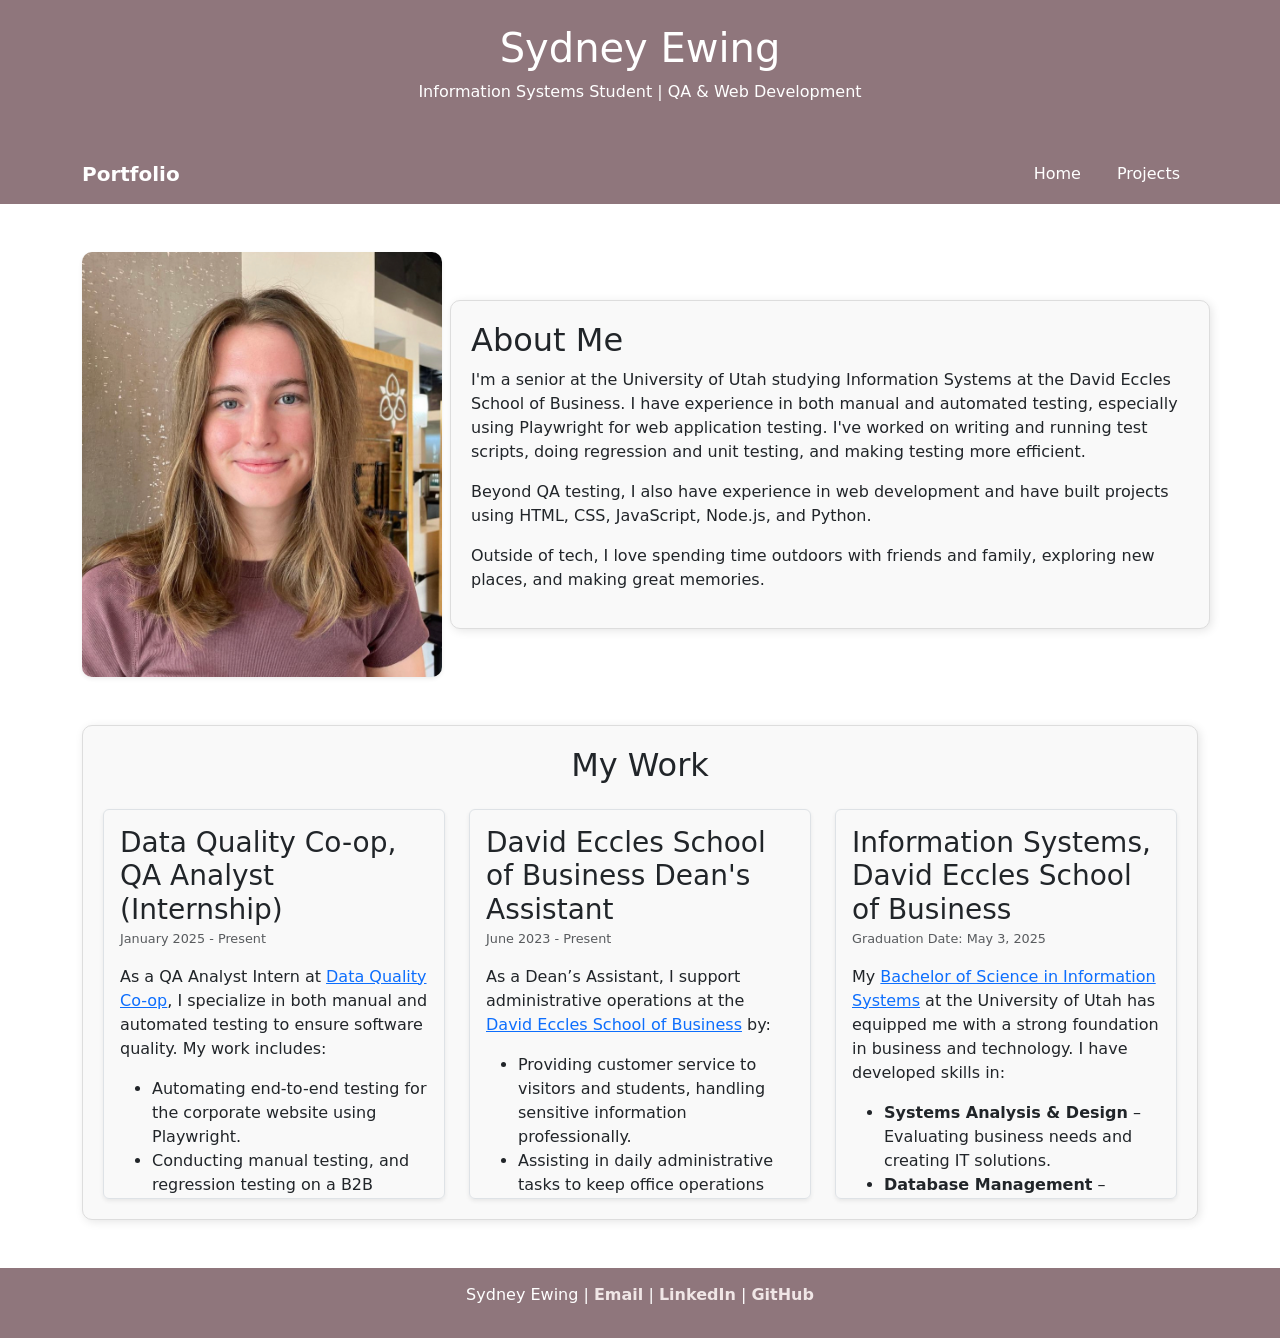
<file: index.html>
<!DOCTYPE html>
<html lang="en">
<head>
    <meta charset="UTF-8">
    <meta name="viewport" content="width=device-width, initial-scale=1.0">
    <title>Home | Sydney Ewing</title>
    <link rel="stylesheet" href="./main.css">
    <link rel="stylesheet" href="https://cdn.jsdelivr.net/npm/bootstrap@5.3.2/dist/css/bootstrap.min.css">
    <style>
        /* Custom Navbar Styling */
        .custom-navbar {
            background-color: #8f767c !important;
        }
        .custom-navbar .navbar-nav .nav-link {
            color: white !important;
        }
        .custom-navbar .navbar-nav .nav-link:hover {
            color: #f0e6e6 !important;
        }
        .custom-navbar .navbar-brand {
            color: white !important;
            font-weight: bold;
        }

        /* Image Styling */
        .profile-img {
            max-width: 360px; 
            border-radius: 10px;
            transition: transform 0.3s ease-in-out;
        }
        .profile-img:hover {
            transform: scale(1.1); /* Slightly enlarges on hover */
        }

        /* Box Styling */
        .about-box, .work-box {
            padding: 20px;
            border: 1px solid #ddd;
            border-radius: 10px;
            background-color: #f9f9f9;
            box-shadow: 2px 2px 10px rgba(0, 0, 0, 0.1);
        }

        .work-item {
            transition: transform 0.3s ease-in-out, box-shadow 0.3s ease-in-out;
        }
        .work-item:hover {
            transform: scale(1.02);
            box-shadow: 4px 4px 15px rgba(0, 0, 0, 0.15);
        }

        /* Footer Styling */
        .footer {
            background-color: #8f767c;
            color: white;
            text-align: center;
            padding: 15px 0;
            margin-top: 30px;
        }
        .footer a {
            color: #f0e6e6;
            text-decoration: none;
            font-weight: bold;
        }
        .footer a:hover {
            color: white;
            text-decoration: underline;
        }
    </style>
</head>

<body>

    <!-- Header -->
    <header class="text-white text-center py-4" style="background-color: #8f767c;">
        <h1>Sydney Ewing</h1>
        <p>Information Systems Student | QA & Web Development </p>
    </header>

    <!-- Navigation Bar -->
    <nav class="navbar navbar-expand-lg custom-navbar">
        <div class="container">
            <a class="navbar-brand" href="#">Portfolio</a>
            <button class="navbar-toggler" type="button" data-bs-toggle="collapse" data-bs-target="#navbarNav">
                <span class="navbar-toggler-icon"></span>
            </button>
            <div class="collapse navbar-collapse" id="navbarNav">
                <ul class="navbar-nav ms-auto">
                    <li class="nav-item"><a class="nav-link active" href="index.html">Home</a></li>
                    <li class="nav-item"><a class="nav-link" href="projects.html">Projects</a></li>
                </ul>
            </div>
        </div>
    </nav>

    <!-- About Me Section -->
    <div class="container my-5">
        <div class="row align-items-center">
            <div class="col-md-4 text-center">
                <img src="./IMG_1107.jpg" class="img-fluid profile-img shadow-sm" alt="Sydney Ewing">
            </div>
            <div class="col-md-8 work-item about-box">
                <h2>About Me</h2>
                <p>I'm a senior at the University of Utah studying Information Systems at the David Eccles School of Business. I have experience in both manual and automated testing, especially using Playwright for web application testing. I've worked on writing and running test scripts, doing regression and unit testing, and making testing more efficient.</p>

                <p>Beyond QA testing, I also have experience in web development and have built projects using HTML, CSS, JavaScript, Node.js, and Python.</p>
                <p>Outside of tech, I love spending time outdoors with friends and family, exploring new places, and making great memories.</p>
            </div>
        </div>
    </div>

    <!-- Work Section -->
    <div class="container my-5">
        <div class="work-box">
            <h2 class="text-center mb-4">My Work</h2>
            <div class="row">
                <div class="col-md-4">
                    <div class="p-3 border rounded shadow-sm work-item" style="max-height: 390px; overflow-y: auto;">
                        <h3>Data Quality Co-op, QA Analyst (Internship)</h3>
                        <p class="text-muted" style="font-size: 0.8rem; margin-top: -5px;">January 2025 - Present</p>
                        <p>As a QA Analyst Intern at <a href="https://dataqualityco-op.com/" target="_blank">Data Quality Co-op</a>, I specialize in both manual and automated testing to ensure software quality. My work includes:</p>

                        <ul>
                            <li>Automating end-to-end testing for the corporate website using Playwright.</li>
                            <li>Conducting manual testing, and regression testing on a B2B dashboard.</li>
                            <li>Debugging and optimizing test scripts for efficiency and reliability.</li>
                            <li>Ensuring seamless user experiences across multiple browsers.</li>
                        </ul>
                    </div>
                </div>
                
                
                    
                    

                <div class="col-md-4">
                    <div class="p-3 border rounded shadow-sm work-item" style="max-height: 390px; overflow-y: auto;">
                        <h3>David Eccles School of Business Dean's Assistant</h3>
                        <p class="text-muted" style="font-size: 0.8rem; margin-top: -5px;">June 2023 - Present</p>
                        <p>As a Dean’s Assistant, I support administrative operations at the <a href="https://eccles.utah.edu/" target="_blank">David Eccles School of Business</a> by:</p>
                        <ul>
                            <li>Providing customer service to visitors and students, handling sensitive information professionally.</li>
                            <li>Assisting in daily administrative tasks to keep office operations running smoothly.</li>
                            <li>Collaborating on special projects to improve efficiency and streamline office workflows.</li>
                            <li>Coordinating event logistics and supporting faculty with various tasks.</li>
                        </ul>
                    </div>
                </div>

                <div class="col-md-4">
                    <div class="p-3 border rounded shadow-sm work-item" style="max-height: 390px; overflow-y: auto;">
                        <h3>Information Systems, David Eccles School of Business</h3>
                        <p class="text-muted" style="font-size: 0.8rem; margin-top: -5px;">Graduation Date: May 3, 2025</p>
                        <p>My <a href="https://eccles.utah.edu/programs/undergraduate/information-systems/" target="_blank">Bachelor of Science in Information Systems</a> at the University of Utah has equipped me with a strong foundation in business and technology. I have developed skills in:</p>
                        <ul>
                            <li><strong>Systems Analysis & Design</strong> – Evaluating business needs and creating IT solutions.</li>
                            <li><strong>Database Management</strong> – Designing and managing relational databases efficiently.</li>
                            <li><strong>Networking & Cloud Computing</strong> – Understanding modern IT infrastructure and cloud technologies.</li>
                            <li><strong>Project Management</strong> – Managing technology projects from planning to execution.</li>
                            <li><strong>Business Process Optimization</strong> – Enhancing business operations with technology-driven solutions.</li>
                            <li><strong>Data Analysis & Decision Making</strong> – Leveraging data for strategic business insights.</li>
                            <li><strong>Critical Thinking</strong> – Solving complex business problems with innovative IT approaches.</li>
                            <li><strong>Team Collaboration</strong> – Working effectively in diverse teams on technology projects.</li>
                            <li><strong>Leadership</strong> – Leading IT initiatives and driving successful project outcomes.</li>
                        </ul>
                        <p>Through this program, I have gained the expertise to bridge the gap between business and technology. My passion lies in QA testing and data engineering, ensuring reliable, scalable, and innovative IT solutions.</p>
                    </div>
                </div>
                
                
               
                
                
                

                
            </div>
        </div>
    </div>

    <!-- Footer Section -->
    <footer class="footer">
        <div class="container">
            <p>Sydney Ewing | <a href="mailto:sydneyewing1@gmail.com">Email</a> |  
                <a href="https://www.linkedin.com/in/sydneewing/" target="_blank">LinkedIn</a> |  
                <a href="https://github.com/sydneyewing" target="_blank">GitHub</a></p>
        </div>
    </footer>

    <script src="https://cdn.jsdelivr.net/npm/bootstrap@5.3.2/dist/js/bootstrap.bundle.min.js"></script>

</body>
</html>
</file>
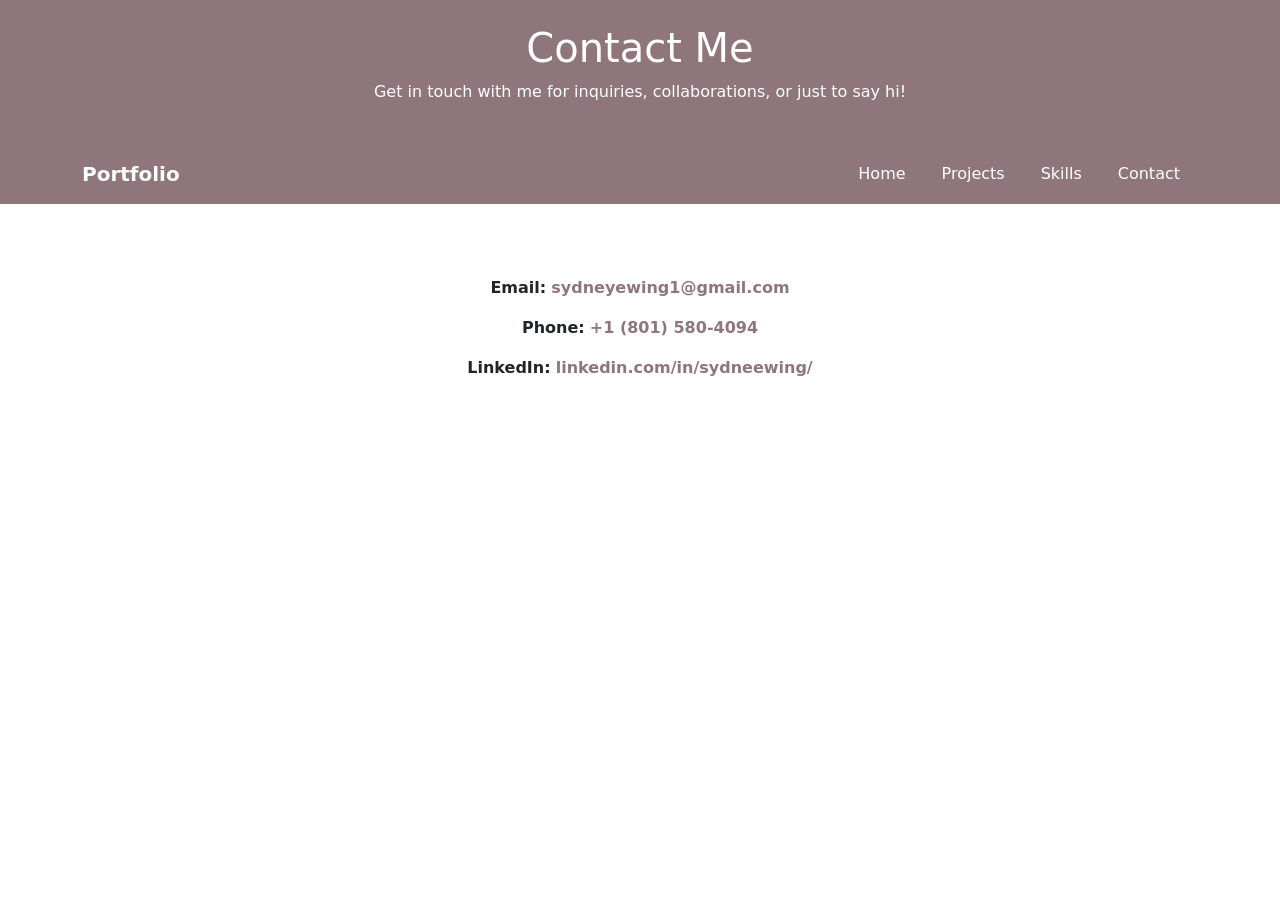
<file: contact.html>
<!DOCTYPE html>
<html lang="en">
<head>
    <meta charset="UTF-8">
    <meta name="viewport" content="width=device-width, initial-scale=1.0">
    <title>Contact | Sydney Ewing</title>
    <link rel="stylesheet" href="./main.css">
    <link rel="stylesheet" href="https://cdn.jsdelivr.net/npm/bootstrap@5.3.2/dist/css/bootstrap.min.css">
    <style>
        /* Custom Navbar Styling */
        .custom-navbar {
            background-color: #8f767c !important;
        }
        .custom-navbar .navbar-nav .nav-link {
            color: white !important;
        }
        .custom-navbar .navbar-nav .nav-link:hover {
            color: #f0e6e6 !important;
        }
        .custom-navbar .navbar-brand {
            color: white !important;
            font-weight: bold;
        }

        /* Contact Section Styling */
        .contact-box {
            padding: 20px;
            border: 1px solid #ddd;
            border-radius: 10px;
            background-color: #f9f9f9;
            box-shadow: 2px 2px 10px rgba(0, 0, 0, 0.1);
        }

        /* Form Styling */
        .contact-form input, .contact-form textarea {
            border-radius: 5px;
            border: 1px solid #ccc;
            padding: 10px;
            width: 100%;
            transition: 0.3s ease-in-out;
        }

        .contact-form input:focus, .contact-form textarea:focus {
            border-color: #8f767c;
            box-shadow: 0px 0px 5px rgba(143, 118, 124, 0.5);
            outline: none;
        }

        .contact-form button {
            background-color: #8f767c;
            color: white;
            border: none;
            padding: 10px 20px;
            border-radius: 5px;
            transition: 0.3s ease-in-out;
        }

        .contact-form button:hover {
            background-color: #7a6066;
        }

        /* Contact Info Styling */
        .contact-info {
            text-align: center;
            margin-top: 20px;
        }

        .contact-info a {
            color: #8f767c;
            text-decoration: none;
            font-weight: bold;
        }

        .contact-info a:hover {
            text-decoration: underline;
        }
    </style>
</head>

<body>

    <!-- Header -->
    <header class="text-white text-center py-4" style="background-color: #8f767c;">
        <h1>Contact Me</h1>
        <p>Get in touch with me for inquiries, collaborations, or just to say hi!</p>
    </header>

    <!-- Navigation Bar -->
    <nav class="navbar navbar-expand-lg custom-navbar">
        <div class="container">
            <a class="navbar-brand" href="#">Portfolio</a>
            <button class="navbar-toggler" type="button" data-bs-toggle="collapse" data-bs-target="#navbarNav">
                <span class="navbar-toggler-icon"></span>
            </button>
            <div class="collapse navbar-collapse" id="navbarNav">
                <ul class="navbar-nav ms-auto">
                    <li class="nav-item"><a class="nav-link" href="index.html">Home</a></li>
                    <li class="nav-item"><a class="nav-link" href="projects.html">Projects</a></li>
                    <li class="nav-item"><a class="nav-link" href="skills.html">Skills</a></li>
                    <li class="nav-item"><a class="nav-link active" href="contact.html">Contact</a></li>
                </ul>
            </div>
        </div>
    </nav>

    <!-- Contact Form Section -->
    <div class="container my-5">
        <div class="row">
            <div class="col-lg-6 mx-auto">
                

                <!-- Contact Info -->
                <div class="contact-info mt-4">
                    <p><strong>Email:</strong> <a href="mailto:sydneyewing1@gmail.com">sydneyewing1@gmail.com</a></p>
                    <p><strong>Phone:</strong> <a href="tel:+18015804094">+1 (801) 580-4094</a></p>
                    <p><strong>LinkedIn:</strong> <a href="https://www.linkedin.com/in/sydneewing/" target="_blank">linkedin.com/in/sydneewing/</a></p>
                </div>
            </div>
        </div>
    </div>

    <script src="https://cdn.jsdelivr.net/npm/bootstrap@5.3.2/dist/js/bootstrap.bundle.min.js"></script>

</body>
</html>
</file>
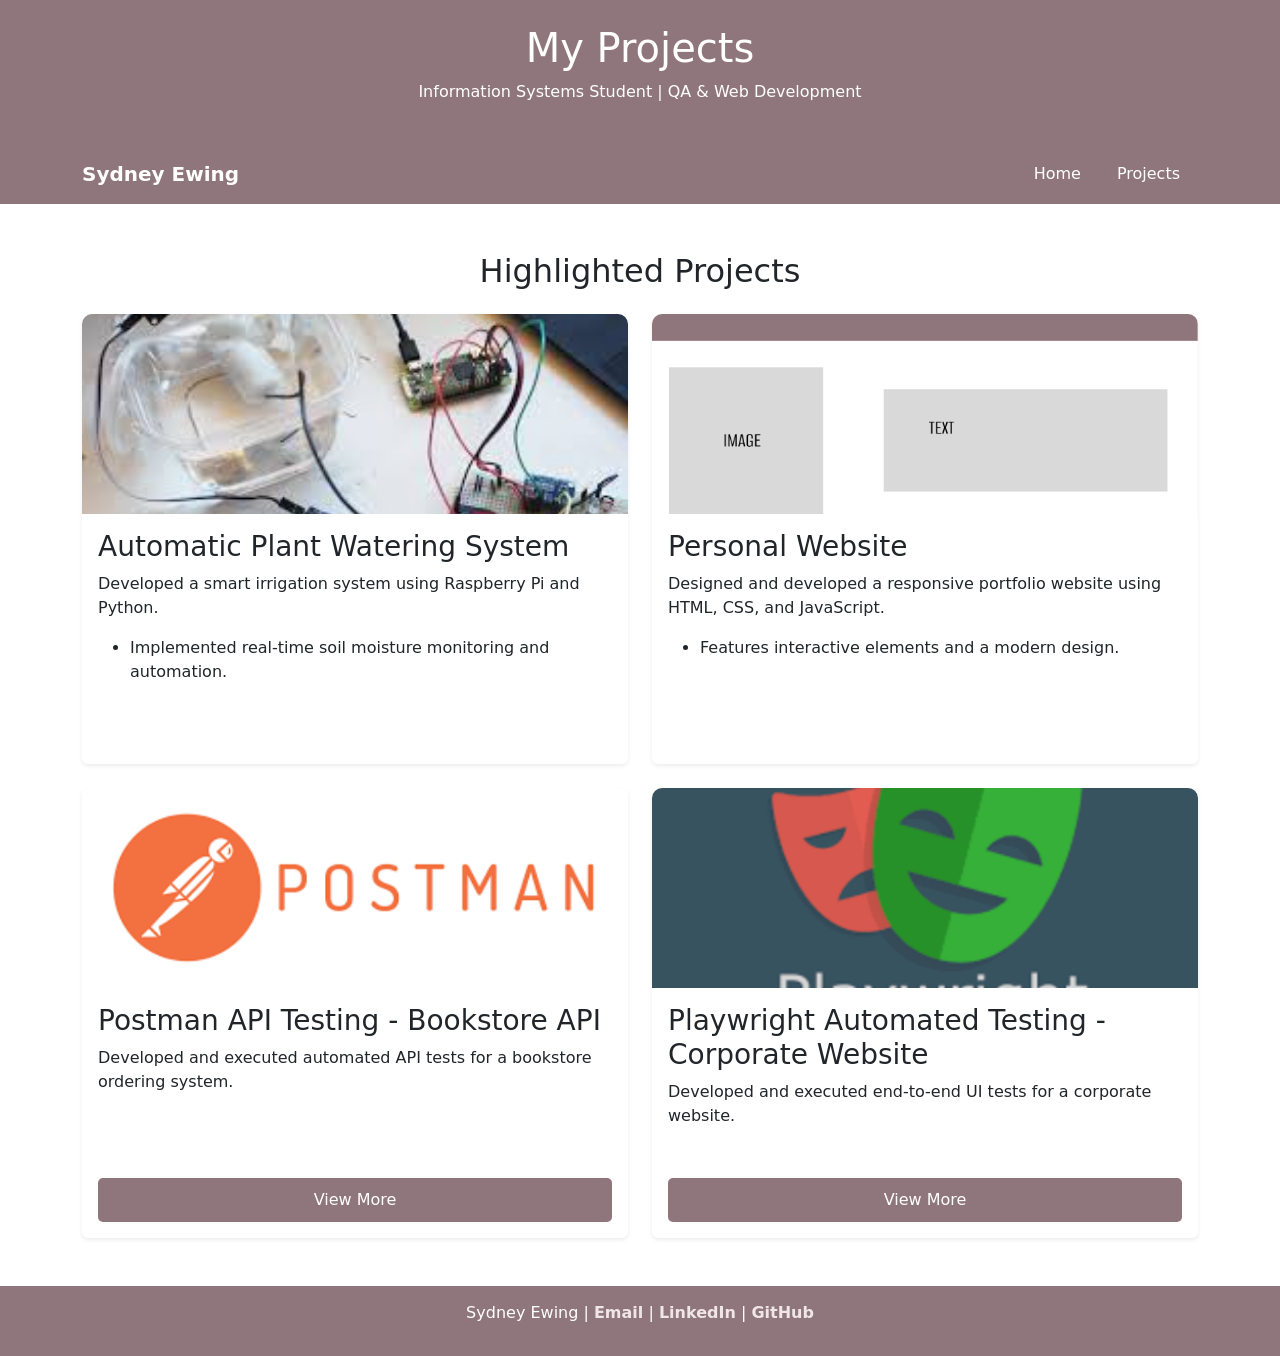
<file: projects.html>
<!DOCTYPE html>
<html lang="en">

<head>
    <meta charset="UTF-8">
    <meta name="viewport" content="width=device-width, initial-scale=1.0">
    <title>Projects | Sydney Ewing</title>
    <link rel="stylesheet" href="main.css">
    <link rel="stylesheet" href="https://cdn.jsdelivr.net/npm/bootstrap@5.3.2/dist/css/bootstrap.min.css">
    <style>
        /* Custom Navbar Styling */
        .custom-navbar {
            background-color: #8f767c !important;
        }

        .custom-navbar .navbar-nav .nav-link {
            color: white !important;
        }

        .custom-navbar .navbar-nav .nav-link:hover {
            color: #f0e6e6 !important;
        }

        .custom-navbar .navbar-brand {
            color: white !important;
            font-weight: bold;
        }

        /* Project Card Styling */
        .project-card {
            display: flex;
            flex-direction: column;
            height: 100%;
            min-height: 450px; /* Ensures all cards start at the same height */
        }

        .project-card:hover {
            transform: translateY(-5px);
            box-shadow: 0px 4px 10px rgba(0, 0, 0, 0.2);
        }

        .project-img {
            width: 100%;
            height: 200px;
            object-fit: cover;
            border-top-left-radius: 10px;
            border-top-right-radius: 10px;
        }

        /* Ensures equal height for card bodies */
        .project-card .card-body {
            flex-grow: 1;
            display: flex;
            flex-direction: column;
        }

        /* Ensures buttons stay aligned at the bottom */
        .custom-btn {
            background-color: #8f767c;
            color: white;
            border: none;
            padding: 10px 15px;
            border-radius: 5px;
            transition: background-color 0.3s ease-in-out;
            margin-top: auto;
        }

        .custom-btn:hover {
            background-color: #735e63;
        }

        /* Prevents collapse animation from affecting card height */
        .collapse {
            transition: height 0.3s ease-in-out;
        }

        /* Footer Styling */
        .footer {
            background-color: #8f767c;
            color: white;
            text-align: center;
            padding: 15px 0;
            margin-top: 30px;
        }

        .footer a {
            color: #f0e6e6;
            text-decoration: none;
            font-weight: bold;
        }

        .footer a:hover {
            color: white;
            text-decoration: underline;
        }
    </style>
</head>

<body>

    <!-- Header -->
    <header class="text-white text-center py-4" style="background-color: #8f767c;">
        <h1>My Projects</h1>
        <p>Information Systems Student | QA & Web Development</p>
    </header>

    <!-- Navigation Bar -->
    <nav class="navbar navbar-expand-lg custom-navbar">
        <div class="container">
            <a class="navbar-brand" href="#">Sydney Ewing</a>
            <button class="navbar-toggler" type="button" data-bs-toggle="collapse" data-bs-target="#navbarNav">
                <span class="navbar-toggler-icon"></span>
            </button>
            <div class="collapse navbar-collapse" id="navbarNav">
                <ul class="navbar-nav ms-auto">
                    <li class="nav-item"><a class="nav-link" href="index.html">Home</a></li>
                    <li class="nav-item"><a class="nav-link active" href="projects.html">Projects</a></li>
                </ul>
            </div>
        </div>
    </nav>

    <!-- Projects Section -->
    <div class="container my-5">
        <h2 class="text-center mb-4">Highlighted Projects</h2>
        <div class="row row-cols-1 row-cols-md-2 g-4">

            <!-- Project 1 -->
            <div class="col">
                <div class="card project-card border-0 shadow-sm">
                    <img src="./pi.jpg" class="project-img" alt="Automatic Plant Watering System">
                    <div class="card-body">
                        <h3 class="card-title">Automatic Plant Watering System</h3>
                        <p class="card-text">Developed a smart irrigation system using Raspberry Pi and Python.</p>
                        <ul>
                            <li>Implemented real-time soil moisture monitoring and automation.</li>
                        </ul>
                    </div>
                </div>
            </div>

            <!-- Project 2 -->
            <div class="col">
                <div class="card project-card border-0 shadow-sm">
                    <img src="FigmaMockup.png" class="project-img" alt="Personal Website">
                    <div class="card-body">
                        <h3 class="card-title">Personal Website</h3>
                        <p class="card-text">Designed and developed a responsive portfolio website using HTML, CSS, and JavaScript.</p>
                        <ul>
                            <li>Features interactive elements and a modern design.</li>
                        </ul>
                    </div>
                </div>
            </div>

            <!-- Project 3 -->
            <div class="col">
                <div class="card project-card border-0 shadow-sm">
                    <img src="postman.png" class="project-img" alt="Postman API Testing">
                    <div class="card-body">
                        <h3 class="card-title">Postman API Testing - Bookstore API</h3>
                        <p class="card-text">Developed and executed automated API tests for a bookstore ordering system.</p>
                        <button class="custom-btn toggle-btn" data-bs-toggle="collapse"
                            data-bs-target="#project3Details" onclick="toggleButtonText(this)">View More</button>
                        <div class="collapse mt-3" id="project3Details">
                            <p>Implemented structured API testing for CRUD operations and negative test cases.</p>
                        </div>
                    </div>
                </div>
            </div>

            <!-- Project 4 -->
            <div class="col">
                <div class="card project-card border-0 shadow-sm">
                    <img src="playwrite.png" class="project-img" alt="Postman API Testing">
                    <div class="card-body">
                        <h3 class="card-title">Playwright Automated Testing - Corporate Website</h3>
                        <p class="card-text">Developed and executed end-to-end UI tests for a corporate website.</p>
                        <button class="custom-btn toggle-btn" data-bs-toggle="collapse"
                            data-bs-target="#project4Details" onclick="toggleButtonText(this)">View More</button>
                        <div class="collapse mt-3" id="project4Details">
                            <p>Validated site navigation, authentication, and multi-browser responsiveness.</p>
                        </div>
                    </div>
                </div>
            </div>

        </div>
    </div>

    <!-- Footer -->
    <footer class="footer">
        <div class="container">
            <p>Sydney Ewing | <a href="mailto:sydneyewing1@gmail.com">Email</a> | <a href="https://www.linkedin.com/in/sydneewing/" target="_blank">LinkedIn</a> | <a href="https://github.com/sydneyewing" target="_blank">GitHub</a></p>
        </div>
    </footer>

    <script>
        function toggleButtonText(button) {
            button.innerText = button.innerText === "View More" ? "View Less" : "View More";
        }
    </script>

    <script src="https://cdn.jsdelivr.net/npm/bootstrap@5.3.2/dist/js/bootstrap.bundle.min.js"></script>

</body>
</html>
</file>
<file: main.css>
.body {
    font-family: Arial, sans-serif;
    margin: 0;
    padding: 0;
    line-height: 1.5;
}


header {
    background-color: #8f767c;
    padding: 20px;
    text-align: center;
}


.navbar {
    background-color: #333;
    padding: 10px;
}

.navbar ul {
    list-style: none;
    padding: 0;
    margin: 0;
    display: flex;
    justify-content: left;
}

.navbar ul li {
    margin: 0 10px;
}

.navbar ul li a {
    color: black;
    text-decoration: none;
    padding: 10px;
    display: block;
}

.navbar ul li a:hover {
    background-color: #575757;
}



.section {
    margin-bottom: 20px;
}

.h2 {
    color: #333;
}

.profile-container {
    display: flex;
    align-items: center;
    gap: 20px;

    img {
        border-radius: 20%;
        margin-top: 35px;
        margin-left: 15px;
    }
}

.profile-text {
    font-size: medium;
    font-family: 'Times New Roman', Times, serif;
    line-height: 2;
    margin-top: 20px;
}

.second-container {
    display: flex;
    justify-content: space-between;
    align-items: center;
    padding: 20px;
}

.work-content {
    text-align: left;
    line-height: 2;
}

.contact-container {
    display: flex;
    align-items: center;
    gap: 20px;
    padding: 20px;
}
/*image scrolly thing*/
.scroll-container {
    background-color: #8f767c74;
    overflow: auto;
    white-space: nowrap;
    padding: 5px;
    height: 350px;
}

.scroll-container img {
    padding: 10px
}
.scroll-container img:hover {
    transform: scale(1.1);
}
/* contact box */
.modal {
    display: none;
    position: fixed;
    z-index: 1;
    left: 0;
    top: 0;
    width: 100%;
    height: 100%;
    overflow: auto;
    background-color: black;
    background-color: #3333338f;
}

.modal-content {
    background-color: #fefefe;
    margin: 15% auto;
    padding: 20px;
    border: 1px solid #888;
    width: 80%;
}
.close {
    color: #aaa;
    float: right;
    font-size: 28px;
    font-weight: bold;
}

#mybtn {
    padding: 12px 24px;
    font-size: 20px;
    margin-top: 50px;
    margin-bottom: 100px;

    border-radius: 15px
}
#mybtn:active{
    background-color: #6e6e6e;
    box-shadow:inset 0px 4px 6px;
}
#mybtn:hover{
    background-color:#6e6e6e;
}

.btn-container {
    display: flex;
    justify-content: center;

}
</file>
